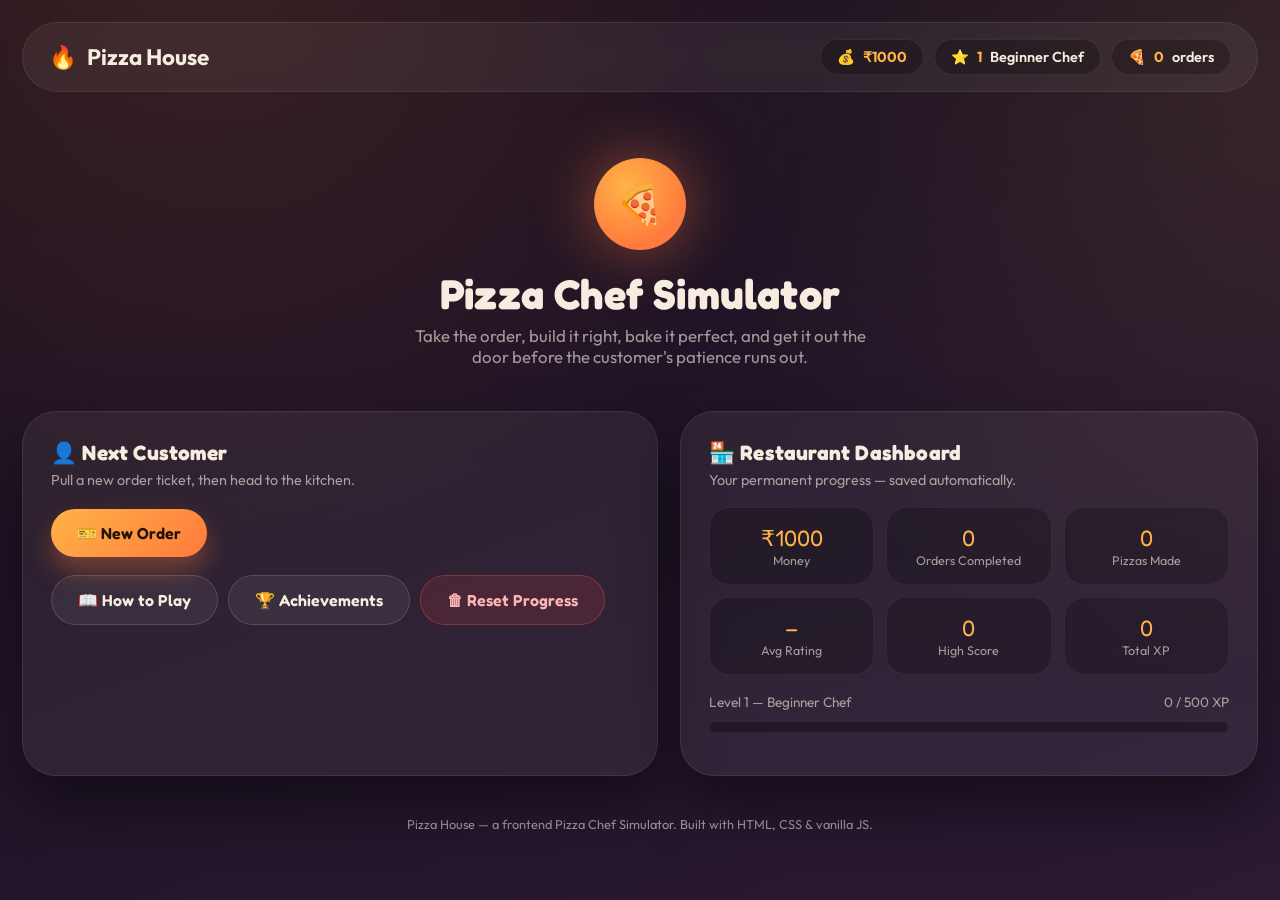
<file: index.html>
<!DOCTYPE html>
<html lang="en">
<head>
<meta charset="UTF-8">
<meta name="viewport" content="width=device-width, initial-scale=1.0">
<title>Pizza House · Pizza Chef Simulator</title>
<link rel="stylesheet" href="css/style.css">
<link rel="stylesheet" href="css/animations.css">
</head>
<body>

<div class="toast-stack" id="toastStack"></div>

<div class="app-shell">

    <div class="topbar">
        <div class="logo"><span class="flame">🔥</span> Pizza House</div>
        <div class="stat-row">
            <div class="stat-pill">💰 <b id="statMoney">0</b></div>
            <div class="stat-pill">⭐ <b id="statLevel">1</b> <span id="statTitle"></span></div>
            <div class="stat-pill">🍕 <b id="statOrders">0</b> orders</div>
        </div>
    </div>

    <div class="hero">
        <div class="flame-badge">🍕</div>
        <h1>Pizza Chef Simulator</h1>
        <p>Take the order, build it right, bake it perfect, and get it out the door before the customer's patience runs out.</p>
    </div>

    <div class="menu-grid">

        <!-- Order panel -->
        <div class="panel fade-in">
            <h2>👤 Next Customer</h2>
            <p class="hint">Pull a new order ticket, then head to the kitchen.</p>

            <div id="orderTicketWrap" style="display:none; margin-bottom: 18px;"></div>

            <div class="order-actions">
                <button class="btn btn-primary" id="btnNewOrder">🎫 New Order</button>
                <button class="btn btn-primary" id="btnStartCooking" style="display:none;">👨‍🍳 Start Cooking</button>
            </div>

            <div class="menu-links">
                <button class="btn btn-ghost" id="btnHowTo">📖 How to Play</button>
                <button class="btn btn-ghost" id="btnAchievements">🏆 Achievements</button>
                <button class="btn btn-danger" id="btnResetAll">🗑 Reset Progress</button>
            </div>
        </div>

        <!-- Dashboard panel -->
        <div class="panel fade-in">
            <h2>🏪 Restaurant Dashboard</h2>
            <p class="hint">Your permanent progress — saved automatically.</p>

            <div class="dashboard-grid">
                <div class="dash-card"><div class="val" id="dashMoney">₹0</div><div class="lbl">Money</div></div>
                <div class="dash-card"><div class="val" id="dashOrders">0</div><div class="lbl">Orders Completed</div></div>
                <div class="dash-card"><div class="val" id="dashPizzas">0</div><div class="lbl">Pizzas Made</div></div>
                <div class="dash-card"><div class="val" id="dashRating">–</div><div class="lbl">Avg Rating</div></div>
                <div class="dash-card"><div class="val" id="dashHigh">0</div><div class="lbl">High Score</div></div>
                <div class="dash-card"><div class="val" id="dashXP">0</div><div class="lbl">Total XP</div></div>
            </div>

            <div style="margin-top:18px;">
                <div style="display:flex; justify-content:space-between; font-size:.85rem; color:var(--text-dim);">
                    <span id="levelLabel">Level 1 — Beginner Chef</span>
                    <span id="xpLabel">0 / 500 XP</span>
                </div>
                <div class="xp-bar-track"><div class="xp-bar-fill" id="xpFill" style="width:0%"></div></div>
            </div>

            <div class="achv-strip" id="achvStrip"></div>
        </div>
    </div>

    <footer class="credits">Pizza House — a frontend Pizza Chef Simulator. Built with HTML, CSS &amp; vanilla JS.</footer>
</div>

<!-- How to Play modal -->
<div class="modal-backdrop" id="howToModal">
    <div class="modal-box">
        <h3>📖 How to Play</h3>
        <ol>
            <li>Pull a new customer order</li>
            <li>Start cooking &amp; pick the right size</li>
            <li>Stretch the dough</li>
            <li>Spread the sauce</li>
            <li>Add the cheese</li>
            <li>Drag on the toppings the order asks for</li>
            <li>Bake it — watch the temperature and timer</li>
            <li>Cut it into slices</li>
            <li>Pack the box and print the customer's name</li>
            <li>Check the bill and see your rating!</li>
        </ol>
        <div class="modal-close-row"><button class="btn btn-primary" id="closeHowTo">Got it</button></div>
    </div>
</div>

<!-- Achievements modal -->
<div class="modal-backdrop" id="achvModal">
    <div class="modal-box">
        <h3>🏆 Achievements</h3>
        <ul id="achvList"></ul>
        <div class="modal-close-row"><button class="btn btn-primary" id="closeAchv">Close</button></div>
    </div>
</div>

<script src="js/ingredients.js"></script>
<script src="js/storage.js"></script>
<script src="js/customer.js"></script>
<script src="js/audio.js"></script>
<script src="js/ui.js"></script>
<script src="js/game.js"></script>
</body>
</html>
</file>
<file: css/style.css>
/* ============================================================
   PIZZA HOUSE — Design Tokens & Shared Components
   Palette: wood-fired pizzeria at night — charcoal + ember
   Type: Fredoka (display, rounded/playful) + Outfit (UI body)
         Space Mono for the kitchen order ticket (receipt feel)
   ============================================================ */

@import url('https://fonts.googleapis.com/css2?family=Fredoka:wght@500;600;700&family=Outfit:wght@300;400;500;600;700&family=Space+Mono:wght@400;700&display=swap');

:root {
    --bg-1: #170f1c;
    --bg-2: #2a1a33;
    --panel: rgba(255, 246, 233, 0.06);
    --panel-strong: rgba(24, 16, 22, 0.85);
    --paper: #f5e8cf;
    --ink: #2c1c14;
    --ember: #ff7a3d;
    --ember-2: #ffb347;
    --crust: #e3a857;
    --cheese: #ffcf56;
    --tomato: #c1440e;
    --good: #59c97b;
    --bad: #e5484d;
    --text: #f6ece0;
    --text-dim: rgba(246, 236, 224, 0.62);
    --radius-lg: 34px;
    --radius-md: 20px;
    --radius-sm: 12px;
    --shadow-deep: 0 30px 60px rgba(0,0,0,.45);
}

* { margin: 0; padding: 0; box-sizing: border-box; }

body {
    font-family: 'Outfit', sans-serif;
    background:
        radial-gradient(circle at 15% -10%, rgba(255,122,61,.16), transparent 45%),
        radial-gradient(circle at 100% 10%, rgba(255,179,71,.10), transparent 40%),
        linear-gradient(160deg, var(--bg-1), var(--bg-2));
    color: var(--text);
    min-height: 100vh;
    overflow-x: hidden;
}

h1, h2, h3, .display {
    font-family: 'Fredoka', sans-serif;
    letter-spacing: .2px;
}

.btn {
    font-family: 'Fredoka', sans-serif;
    border: none;
    cursor: pointer;
    border-radius: 40px;
    font-weight: 600;
    font-size: 1rem;
    padding: 14px 26px;
    display: inline-flex;
    align-items: center;
    justify-content: center;
    gap: 10px;
    transition: transform .18s ease, box-shadow .18s ease, background .18s ease;
}
.btn-primary {
    background: linear-gradient(135deg, var(--ember-2), var(--ember));
    color: #241208;
    box-shadow: 0 14px 26px rgba(255, 122, 61, .35);
}
.btn-primary:hover { transform: translateY(-2px); box-shadow: 0 18px 32px rgba(255,122,61,.45); }
.btn-ghost {
    background: rgba(255,255,255,.06);
    color: var(--text);
    border: 1px solid rgba(255,255,255,.14);
}
.btn-ghost:hover { background: rgba(255,255,255,.12); }
.btn-danger {
    background: rgba(229,72,77,.15);
    color: #ffb4b4;
    border: 1px solid rgba(229,72,77,.4);
}
.btn:disabled { opacity: .4; cursor: not-allowed; transform: none !important; }

/* ---------- Kitchen order ticket (receipt-style card) ---------- */
.ticket {
    background: var(--paper);
    color: var(--ink);
    font-family: 'Space Mono', monospace;
    border-radius: 6px 6px 0 0;
    padding: 22px 22px 26px;
    position: relative;
    box-shadow: var(--shadow-deep);
    clip-path: polygon(
        0 0, 100% 0, 100% 94%,
        95% 100%, 90% 94%, 85% 100%, 80% 94%, 75% 100%, 70% 94%, 65% 100%,
        60% 94%, 55% 100%, 50% 94%, 45% 100%, 40% 94%, 35% 100%, 30% 94%,
        25% 100%, 20% 94%, 15% 100%, 10% 94%, 5% 100%, 0 94%
    );
}
.ticket-row { display: flex; justify-content: space-between; font-size: .82rem; padding: 3px 0; }
.ticket-title { font-weight: 700; text-align: center; font-size: 1rem; letter-spacing: 1px; margin-bottom: 10px; }
.ticket-divider { border-top: 1px dashed rgba(44,28,20,.4); margin: 10px 0; }
.ticket-list-item { display: flex; justify-content: space-between; font-size: .82rem; padding: 2px 0; }

/* ---------- Layout shell used on every page ---------- */
.app-shell { max-width: 1300px; margin: 0 auto; padding: 22px 22px 60px; }
.topbar {
    display: flex;
    align-items: center;
    justify-content: space-between;
    gap: 16px;
    padding: 16px 26px;
    background: var(--panel);
    border: 1px solid rgba(255,255,255,.08);
    border-radius: 50px;
    backdrop-filter: blur(10px);
    margin-bottom: 26px;
    flex-wrap: wrap;
}
.logo { display: flex; align-items: center; gap: 10px; font-size: 1.4rem; font-weight: 700; }
.logo .flame { color: var(--ember); }
.stat-row { display: flex; gap: 10px; flex-wrap: wrap; }
.stat-pill {
    background: rgba(0,0,0,.25);
    border: 1px solid rgba(255,255,255,.08);
    padding: 8px 16px;
    border-radius: 30px;
    font-weight: 600;
    font-size: .9rem;
    display: flex;
    align-items: center;
    gap: 8px;
}
.stat-pill b { color: var(--ember-2); }

/* ---------- Index / Menu screen ---------- */
.hero {
    text-align: center;
    padding: 40px 10px 10px;
}
.hero .flame-badge {
    display: inline-flex;
    align-items: center;
    justify-content: center;
    width: 92px; height: 92px;
    border-radius: 50%;
    background: radial-gradient(circle at 35% 30%, var(--ember-2), var(--ember) 70%);
    box-shadow: 0 0 60px rgba(255,122,61,.5);
    font-size: 2.4rem;
    animation: floatY 3s ease-in-out infinite;
    margin-bottom: 18px;
}
.hero h1 { font-size: 2.6rem; margin-bottom: 6px; }
.hero p { color: var(--text-dim); font-size: 1.05rem; max-width: 480px; margin: 0 auto; }

.menu-grid {
    display: grid;
    grid-template-columns: 1.1fr 1fr;
    gap: 22px;
    margin-top: 34px;
}
@media (max-width: 860px) { .menu-grid { grid-template-columns: 1fr; } }

.panel {
    background: var(--panel);
    border: 1px solid rgba(255,255,255,.08);
    border-radius: var(--radius-lg);
    padding: 28px;
    box-shadow: var(--shadow-deep);
}
.panel h2 { font-size: 1.3rem; margin-bottom: 6px; }
.panel .hint { color: var(--text-dim); font-size: .9rem; margin-bottom: 18px; }

.order-actions { display: flex; gap: 12px; margin-top: 20px; flex-wrap: wrap; }

.dashboard-grid {
    display: grid;
    grid-template-columns: repeat(3, 1fr);
    gap: 12px;
}
@media (max-width: 500px) { .dashboard-grid { grid-template-columns: repeat(2, 1fr); } }
.dash-card {
    background: rgba(0,0,0,.22);
    border-radius: var(--radius-md);
    padding: 16px;
    text-align: center;
    border: 1px solid rgba(255,255,255,.06);
}
.dash-card .val { font-family: 'Fredoka', sans-serif; font-size: 1.4rem; color: var(--ember-2); }
.dash-card .lbl { font-size: .78rem; color: var(--text-dim); margin-top: 2px; }

.xp-bar-track {
    width: 100%; height: 12px; border-radius: 20px;
    background: rgba(0,0,0,.3);
    overflow: hidden;
    margin-top: 10px;
    border: 1px solid rgba(255,255,255,.06);
}
.xp-bar-fill {
    height: 100%;
    background: linear-gradient(90deg, var(--ember), var(--ember-2));
    border-radius: 20px;
    transition: width .5s ease;
}

.menu-links { display: flex; flex-wrap: wrap; gap: 10px; margin-top: 18px; }

.achv-strip { display: flex; gap: 10px; flex-wrap: wrap; margin-top: 14px; }
.achv-badge {
    background: rgba(255,207,86,.1);
    border: 1px solid rgba(255,207,86,.3);
    border-radius: 30px;
    padding: 6px 14px;
    font-size: .8rem;
    display: flex;
    align-items: center;
    gap: 6px;
}

/* modal */
.modal-backdrop {
    position: fixed; inset: 0; background: rgba(10,6,10,.72);
    display: none; align-items: center; justify-content: center;
    z-index: 3000; padding: 20px;
}
.modal-backdrop.open { display: flex; }
.modal-box {
    background: var(--bg-2);
    border: 1px solid rgba(255,255,255,.1);
    border-radius: var(--radius-lg);
    max-width: 460px; width: 100%;
    padding: 28px;
    box-shadow: var(--shadow-deep);
}
.modal-box h3 { margin-bottom: 14px; }
.modal-box ol, .modal-box ul { padding-left: 20px; color: var(--text-dim); line-height: 1.9; }
.modal-close-row { text-align: right; margin-top: 20px; }

footer.credits { text-align: center; color: var(--text-dim); font-size: .8rem; margin-top: 40px; }
</file>
<file: css/animations.css>
/* ============================================================
   Shared animation keyframes — used across every screen
   ============================================================ */

@keyframes floatY {
    0%, 100% { transform: translateY(0); }
    50% { transform: translateY(-10px); }
}

@keyframes spinSlow {
    from { transform: rotate(0deg); }
    to { transform: rotate(360deg); }
}

@keyframes popIn {
    0% { transform: scale(0.4); opacity: 0; }
    60% { transform: scale(1.08); opacity: 1; }
    100% { transform: scale(1); }
}

@keyframes scorePop {
    0% { transform: translate(-50%, 0) scale(0.6); opacity: 0; }
    20% { transform: translate(-50%, -10px) scale(1.1); opacity: 1; }
    100% { transform: translate(-50%, -70px) scale(1); opacity: 0; }
}

.score-popup {
    position: absolute;
    left: 50%;
    font-weight: 800;
    font-family: 'Fredoka', sans-serif;
    font-size: 1.3rem;
    pointer-events: none;
    animation: scorePop 1s ease forwards;
    z-index: 50;
    text-shadow: 0 3px 8px rgba(0,0,0,.35);
}
.score-popup.positive { color: #7CE38B; }
.score-popup.negative { color: #ff6b6b; }

/* toast / achievement notification */
@keyframes toastIn {
    from { transform: translate(-50%, -30px); opacity: 0; }
    to { transform: translate(-50%, 0); opacity: 1; }
}
.toast-stack {
    position: fixed;
    top: 18px;
    left: 50%;
    transform: translateX(-50%);
    z-index: 4000;
    display: flex;
    flex-direction: column;
    gap: 10px;
    align-items: center;
    pointer-events: none;
}
.toast {
    background: rgba(22, 16, 28, 0.92);
    border: 1px solid rgba(255, 178, 84, 0.4);
    color: #fdf1de;
    padding: 10px 22px;
    border-radius: 40px;
    font-weight: 600;
    font-size: .95rem;
    box-shadow: 0 12px 24px rgba(0,0,0,.4);
    animation: toastIn .35s ease;
    display: flex;
    align-items: center;
    gap: 10px;
    white-space: nowrap;
}

/* steam */
.steam-wrap { position: relative; }
.steam {
    position: absolute;
    bottom: 60%;
    width: 10px;
    height: 30px;
    background: rgba(255,255,255,.55);
    border-radius: 50%;
    filter: blur(4px);
    animation: steamRise 1.8s ease-in infinite;
    opacity: 0;
}
@keyframes steamRise {
    0% { opacity: 0; transform: translateY(0) scale(0.6); }
    30% { opacity: .8; }
    100% { opacity: 0; transform: translateY(-70px) scale(1.4) translateX(6px); }
}

/* confetti */
.confetti-piece {
    position: fixed;
    top: -20px;
    width: 9px;
    height: 14px;
    z-index: 5000;
    opacity: 0.95;
    animation: confettiFall linear forwards;
}
@keyframes confettiFall {
    to { transform: translateY(110vh) rotate(540deg); opacity: 0.2; }
}

/* generic fade */
.fade-in { animation: fadeIn .4s ease both; }
@keyframes fadeIn { from { opacity: 0; transform: translateY(8px);} to { opacity: 1; transform: translateY(0);} }

/* button press */
.btn:active { transform: scale(.96); }

/* flashing burn warning */
@keyframes burnFlash {
    0%, 100% { box-shadow: inset 0 0 0 0 rgba(229,72,77,0); }
    50% { box-shadow: inset 0 0 120px 10px rgba(229,72,77,.55); }
}
.burn-warning { animation: burnFlash .6s ease-in-out infinite; }
</file>
<file: css/billing.css>
.app-shell.narrow { max-width: 640px; }

.bill-card {
    background: var(--panel);
    border: 1px solid rgba(255,255,255,.08);
    border-radius: var(--radius-lg);
    padding: 32px;
    box-shadow: var(--shadow-deep);
}
.bill-header { text-align: center; margin-bottom: 22px; }
.bill-icon {
    width: 70px; height: 70px; margin: 0 auto 12px;
    border-radius: 50%;
    background: linear-gradient(135deg, var(--ember-2), var(--ember));
    display: flex; align-items: center; justify-content: center;
    font-size: 2rem;
    animation: floatY 2.4s ease-in-out infinite;
}
.bill-header h1 { font-size: 1.8rem; }

.ticket-list-item { display:flex; justify-content: space-between; font-size:.82rem; padding: 2px 0; }

.rating-breakdown { display: flex; flex-direction: column; gap: 10px; margin-bottom: 18px; }
.rb-row { display: grid; grid-template-columns: 120px 1fr 46px; align-items: center; gap: 10px; font-size: .85rem; }
.rb-track { height: 10px; border-radius: 20px; background: rgba(0,0,0,.3); overflow: hidden; }
.rb-fill { height: 100%; background: linear-gradient(90deg, var(--ember), var(--good)); border-radius: 20px; transition: width .6s ease; }

.final-rating { text-align: center; margin-top: 20px; }
.stars { font-size: 2rem; letter-spacing: 4px; }
.reward-grid { display: flex; justify-content: center; gap: 10px; margin-top: 14px; flex-wrap: wrap; }
.reward-chip {
    background: rgba(0,0,0,.25);
    border: 1px solid rgba(255,255,255,.08);
    border-radius: 30px;
    padding: 8px 16px;
    font-weight: 600;
    font-size: .9rem;
}
.reward-chip b { color: var(--ember-2); margin-left: 4px; }

@media print {
    .topbar, .order-actions, .toast-stack { display: none !important; }
    body { background: white; color: black; }
    .bill-card { box-shadow: none; border: 1px solid #ccc; }
}
</file>
<file: css/kitchen.css>
.stage-tabs {
    display: flex;
    gap: 8px;
    margin-bottom: 20px;
    flex-wrap: wrap;
}
.stage-tab {
    padding: 8px 18px;
    border-radius: 30px;
    background: rgba(255,255,255,.05);
    border: 1px solid rgba(255,255,255,.08);
    font-size: .85rem;
    font-weight: 600;
    color: var(--text-dim);
}
.stage-tab.active {
    background: linear-gradient(135deg, var(--ember-2), var(--ember));
    color: #241208;
    border-color: transparent;
}
.stage-tab.done { color: var(--good); border-color: rgba(89,201,123,.4); }

.kitchen-grid {
    display: grid;
    grid-template-columns: 1fr 1fr;
    gap: 22px;
    align-items: start;
}
@media (max-width: 900px) { .kitchen-grid { grid-template-columns: 1fr; } }

.canvas-col { position: sticky; top: 16px; }
@media (max-width: 900px) { .canvas-col { position: static; } }

.ticket-mini { font-size: .78rem; margin-bottom: 18px; }

.pizza-canvas-wrap { display: flex; justify-content: center; padding: 10px 0 4px; }
.pizza-canvas {
    position: relative;
    width: 320px;
    height: 320px;
    border-radius: 50%;
    transition: transform .4s cubic-bezier(.34,1.56,.64,1);
}
.crust {
    position: absolute; inset: 0;
    border-radius: 50%;
    background: radial-gradient(circle at 35% 30%, #f3cf8e, var(--crust) 60%, #b9752c 100%);
    box-shadow: 0 25px 45px rgba(0,0,0,.45), inset 0 0 0 14px rgba(180, 110, 40, .35);
}
.sauce-layer {
    position: absolute;
    inset: 8%;
    border-radius: 50%;
    opacity: 0;
    transition: opacity .3s ease, background .3s ease;
    filter: blur(1px);
}
.cheese-layer {
    position: absolute;
    inset: 10%;
    border-radius: 50%;
    opacity: 0;
    mix-blend-mode: overlay;
    transition: opacity .3s ease, background .3s ease;
}
.toppings-layer { position: absolute; inset: 0; }
.topping-dot {
    position: absolute;
    width: 30px; height: 30px;
    transform: translate(-50%, -50%);
    display: flex; align-items: center; justify-content: center;
    font-size: 1.2rem;
    border-radius: 50%;
    box-shadow: 0 4px 8px rgba(0,0,0,.35);
    animation: popIn .35s cubic-bezier(.34,1.56,.64,1);
    cursor: pointer;
}
.canvas-caption { text-align: center; color: var(--text-dim); font-size: .85rem; }

.stage-nav { display: flex; justify-content: space-between; margin-top: 22px; }

.size-grid, .choice-grid {
    display: grid;
    grid-template-columns: repeat(2, 1fr);
    gap: 12px;
    margin-top: 14px;
}
.choice-card {
    background: rgba(255,255,255,.05);
    border: 2px solid transparent;
    border-radius: var(--radius-md);
    padding: 16px;
    text-align: center;
    cursor: pointer;
    transition: all .2s ease;
}
.choice-card:hover { background: rgba(255,255,255,.09); }
.choice-card.selected { border-color: var(--ember); background: rgba(255,122,61,.14); }
.choice-card .big { font-size: 1.5rem; }
.choice-card .lbl { font-weight: 600; margin-top: 6px; }
.choice-card .sub { font-size: .78rem; color: var(--text-dim); }

.stretch-zone {
    position: relative;
    margin: 30px 0 10px;
}
.stretch-zone input[type=range] {
    width: 100%;
    accent-color: var(--ember);
}
.target-band {
    position: absolute;
    top: -6px;
    height: 24px;
    background: rgba(89,201,123,.25);
    border: 1px solid rgba(89,201,123,.5);
    border-radius: 6px;
    pointer-events: none;
}

.coverage-meter { margin-top: 16px; }
.meter-track { width: 100%; height: 14px; border-radius: 20px; background: rgba(0,0,0,.3); overflow: hidden; border: 1px solid rgba(255,255,255,.08); }
.meter-fill { height: 100%; border-radius: 20px; transition: width .1s linear; background: linear-gradient(90deg, var(--ember), var(--ember-2)); }

.ingredient-tray {
    display: grid;
    grid-template-columns: repeat(3, 1fr);
    gap: 10px;
    margin-top: 14px;
    max-height: 340px;
    overflow-y: auto;
    padding-right: 4px;
}
.ing-card {
    background: rgba(255,255,255,.05);
    border: 1px solid rgba(255,255,255,.08);
    border-radius: var(--radius-sm);
    padding: 10px 6px;
    text-align: center;
    cursor: grab;
    user-select: none;
    font-size: .78rem;
    transition: transform .15s ease, background .15s ease;
}
.ing-card:hover { transform: translateY(-3px); background: rgba(255,255,255,.1); }
.ing-card .emoji { font-size: 1.4rem; display:block; }
.ing-card .count { color: var(--ember-2); font-weight: 700; }
.ing-card.required { border-color: rgba(255,179,71,.6); }
.ing-card.maxed { opacity: .4; cursor: not-allowed; }

.helper-text { font-size: .82rem; color: var(--text-dim); margin-top: 10px; }
</file>
<file: css/oven.css>
.oven-grid {
    display: grid;
    grid-template-columns: 1fr 1fr;
    gap: 22px;
    align-items: start;
}
@media (max-width: 900px) { .oven-grid { grid-template-columns: 1fr; } }

.oven-visual-panel { text-align: center; }
.oven-box {
    position: relative;
    background: linear-gradient(180deg, #2a1810, #150c08);
    border-radius: var(--radius-lg);
    padding: 30px 20px 40px;
    border: 6px solid #3d271a;
    box-shadow: inset 0 0 60px rgba(0,0,0,.6), 0 20px 40px rgba(0,0,0,.5);
    min-height: 300px;
    display: flex;
    flex-direction: column;
    align-items: center;
    justify-content: flex-end;
    overflow: hidden;
}
.oven-fire {
    position: absolute;
    bottom: 10px;
    font-size: 1.6rem;
    filter: drop-shadow(0 0 12px rgba(255,122,61,.8));
    animation: floatY 1s ease-in-out infinite;
}
.oven-mouth {
    width: 200px; height: 200px;
    border-radius: 50%;
    background: radial-gradient(circle at 40% 30%, #3a2412, #201207);
    display: flex; align-items: center; justify-content: center;
    box-shadow: inset 0 0 30px rgba(0,0,0,.6);
    margin-bottom: 20px;
}
.oven-pizza {
    width: 150px; height: 150px;
    border-radius: 50%;
    background: radial-gradient(circle at 35% 30%, #f3cf8e, var(--crust) 55%, #b9752c 100%);
    box-shadow: 0 10px 25px rgba(0,0,0,.4);
    transition: filter .3s ease;
    position: relative;
}
.oven-box.burning { }
.temp-readout { margin-top: 16px; font-family: 'Fredoka', sans-serif; font-size: 1.3rem; color: var(--ember-2); }

.temp-row { display: flex; gap: 8px; flex-wrap: wrap; margin-top: 10px; }
.temp-btn {
    flex: 1;
    min-width: 60px;
    padding: 12px 6px;
    border-radius: var(--radius-sm);
    background: rgba(255,255,255,.05);
    border: 2px solid transparent;
    text-align: center;
    cursor: pointer;
    font-weight: 600;
}
.temp-btn.selected { border-color: var(--ember); background: rgba(255,122,61,.16); }
.temp-btn:disabled, .temp-row.locked .temp-btn { cursor: not-allowed; opacity: .5; }

.meter-track { width: 100%; height: 14px; border-radius: 20px; background: rgba(0,0,0,.3); overflow: hidden; border: 1px solid rgba(255,255,255,.08); }
.meter-fill { height: 100%; border-radius: 20px; transition: width .15s linear; background: linear-gradient(90deg, var(--ember), var(--ember-2)); }
.helper-text { font-size: .85rem; color: var(--text-dim); }
</file>
<file: css/packing.css>
.packing-grid {
    display: grid;
    grid-template-columns: 1fr 1fr;
    gap: 22px;
    align-items: start;
}
@media (max-width: 900px) { .packing-grid { grid-template-columns: 1fr; } }

.slice-row { display: flex; gap: 8px; margin: 14px 0; flex-wrap: wrap; }
.slice-btn {
    padding: 10px 18px;
    border-radius: 30px;
    background: rgba(255,255,255,.05);
    border: 2px solid transparent;
    font-weight: 600;
    cursor: pointer;
}
.slice-btn.selected { border-color: var(--ember); background: rgba(255,122,61,.16); }

.pizza-cut-wrap { display: flex; justify-content: center; padding: 20px 0; }
.pizza-cut {
    position: relative;
    width: 260px; height: 260px;
    border-radius: 50%;
    background: radial-gradient(circle at 35% 30%, #f3cf8e, var(--crust) 55%, #b9752c 100%);
    box-shadow: 0 20px 40px rgba(0,0,0,.4);
    overflow: hidden;
}
.cut-lines { position: absolute; inset: 0; }
.cut-line {
    position: absolute;
    top: 0; left: 50%;
    width: 2px; height: 100%;
    background: rgba(0,0,0,.35);
    transform-origin: center;
}

.pack-steps { display: flex; flex-direction: column; gap: 10px; margin: 14px 0 20px; }
.pack-step {
    text-align: left;
    padding: 14px 18px;
    border-radius: var(--radius-sm);
    background: rgba(255,255,255,.05);
    border: 1px solid rgba(255,255,255,.08);
    color: var(--text);
    font-weight: 600;
    cursor: pointer;
    font-family: 'Outfit', sans-serif;
    font-size: .95rem;
    transition: all .2s ease;
}
.pack-step.done { background: rgba(89,201,123,.14); border-color: rgba(89,201,123,.4); color: var(--good); }

.name-print-row { display: flex; gap: 10px; margin-top: 8px; }
.name-print-row input {
    flex: 1;
    padding: 12px 16px;
    border-radius: 30px;
    border: 1px solid rgba(255,255,255,.15);
    background: rgba(0,0,0,.25);
    color: var(--text);
    font-family: 'Outfit', sans-serif;
    font-size: .95rem;
}
.meter-track { width: 100%; height: 10px; border-radius: 20px; background: rgba(0,0,0,.3); overflow: hidden; margin-top: 10px; }
.meter-fill { height: 100%; border-radius: 20px; background: linear-gradient(90deg, var(--ember), var(--ember-2)); transition: width .1s linear; }

.box-visual {
    margin-top: 22px;
    background: linear-gradient(160deg, #c98a44, #a56a2e);
    border-radius: var(--radius-md);
    padding: 22px;
    box-shadow: 0 20px 40px rgba(0,0,0,.35);
    text-align: center;
    color: #2c1c0d;
}
.box-lid { font-family: 'Fredoka', sans-serif; font-weight: 700; font-size: 1.1rem; margin-bottom: 12px; }
.box-label { background: rgba(255,255,255,.55); border-radius: 14px; padding: 16px; }
.box-name {
    font-family: 'Fredoka', sans-serif;
    font-size: 1.6rem;
    font-weight: 700;
    min-height: 34px;
    opacity: 0;
    transform: translateY(6px);
    transition: all .5s ease;
}
.box-name.printed { opacity: 1; transform: translateY(0); }
.box-sub { font-size: .85rem; margin-top: 4px; }
.box-tag { font-size: .78rem; margin-top: 8px; font-style: italic; opacity: .8; }
</file>
